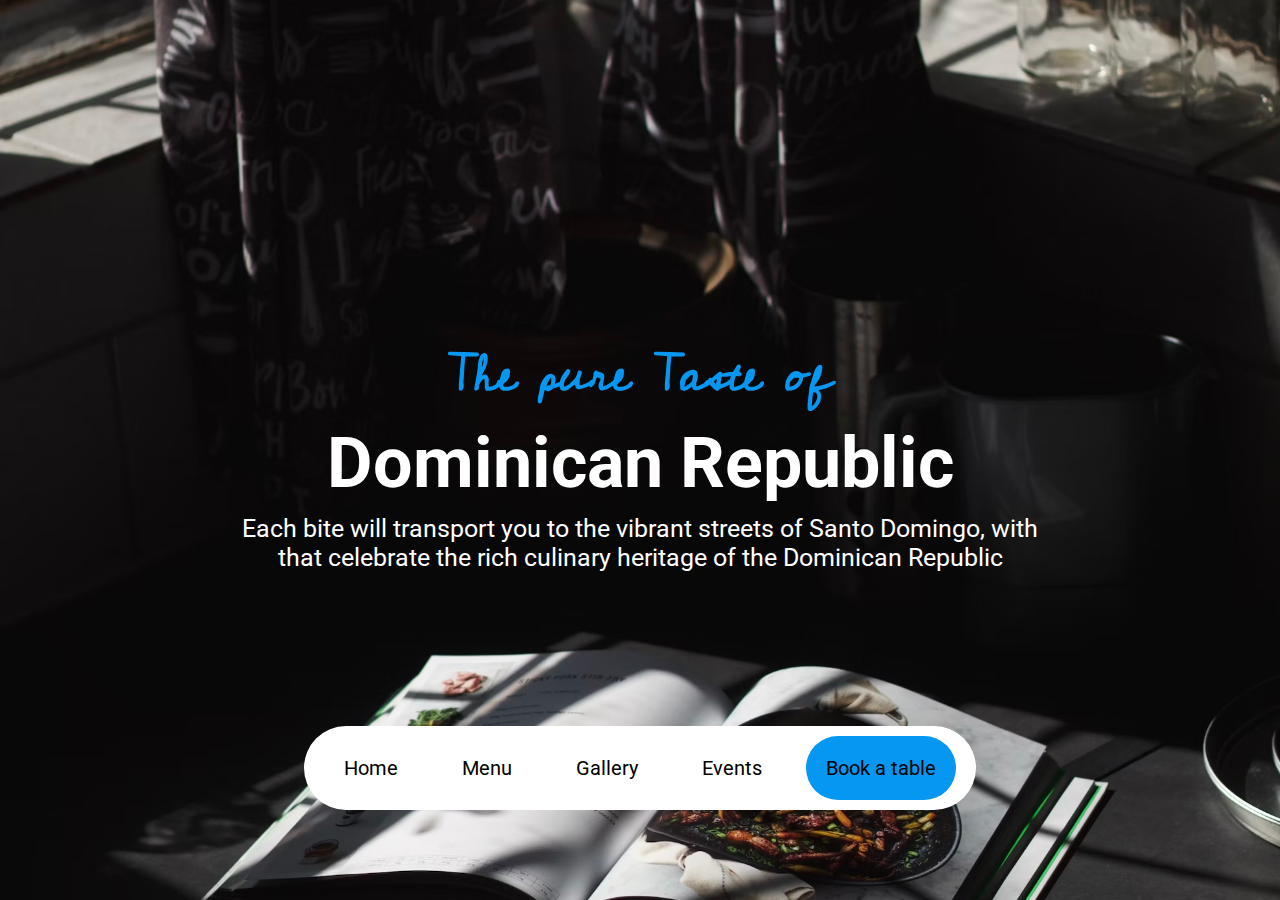
<file: html/index.html>
<!DOCTYPE html>
<html lang="en">
  <head>
    <meta charset="UTF-8" />
    <meta name="viewport" content="width=device-width, initial-scale=1.0" />
    <link rel="stylesheet" href="/styles/index.css">
    <link rel="stylesheet" href="/styles/home.css">
    <title>Good eats</title>
  </head>
  <body>
    <div class="home-container">
      <header>
        <nav>
            <!-- <h1><a href="index.html">Domi Eats</a></h1> -->
            <ul>
                <li><a href="index.html">Home</a></li>
                <li><a href="menu.html">Menu</a></li>
                <li><a href="gallery.html">Gallery</a></li>
                <li><a>Events</a></li>
                <li  class="accent"><a>Book a table</a></li>
            </ul>
        </nav>
      </header>
      
        <!-- Home page landing page -->
        <section id="landingpage">
            <main>
                <h1 class="heading-1">The pure Taste of</h1>
                <h1 class="dr">Dominican Republic</h1>
                <p>Each bite will transport you to the vibrant streets of Santo Domingo, with <br/> that celebrate the rich culinary heritage of the Dominican Republic</p>
            </main>
        </section>
      </div>
    
  </body>
</html>
</file>
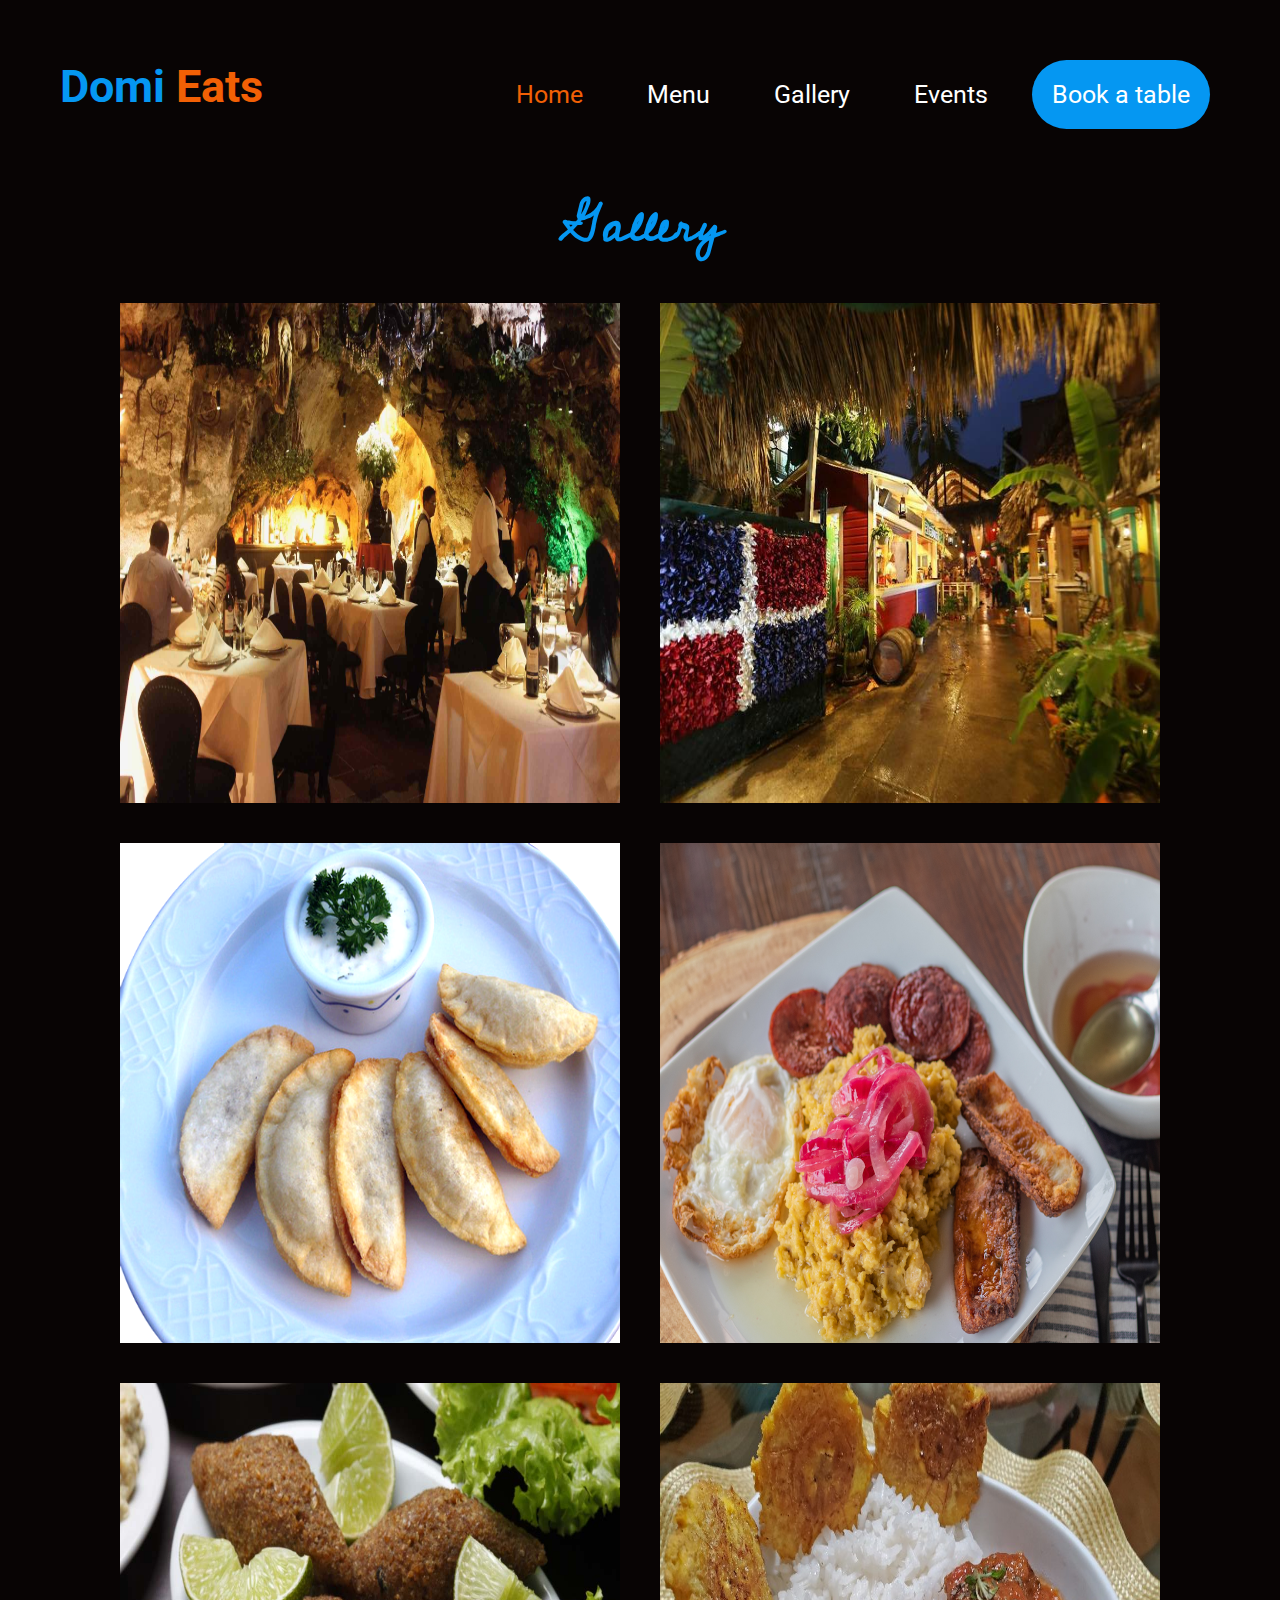
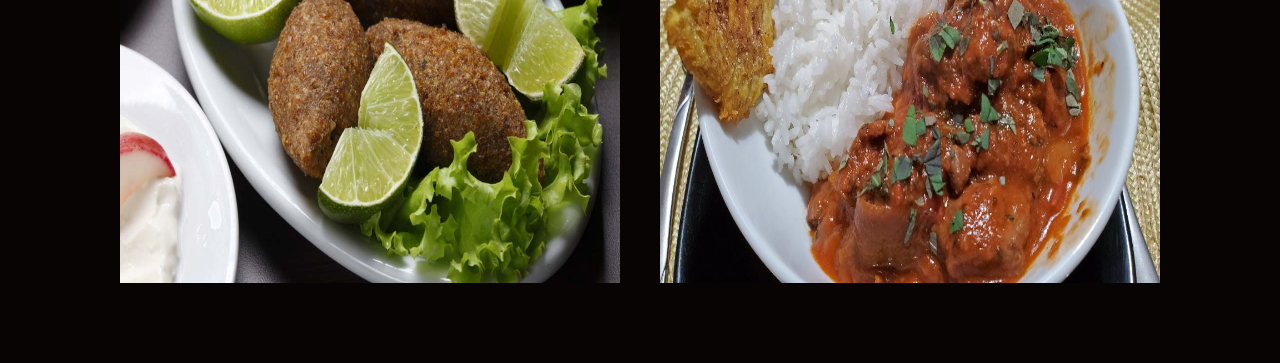
<file: html/gallery.html>
<!DOCTYPE html>
<html lang="en">
  <head>
    <meta charset="UTF-8" />
    <meta name="viewport" content="width=device-width, initial-scale=1.0" />
    <title>Good eats</title>
    <link rel="stylesheet" href="../styles/index.css" />
    <link rel="stylesheet" href="../styles/gallery.css" />
  </head>
  <body>
    <div class="container">
      <header>
        <nav>
          <h1>
            <a href="index.html">Domi <span>Eats</span></a>
          </h1>
          <ul>
            <li><a href="index.html" class="accent2">Home</a></li>
            <li><a href="menu.html">Menu</a></li>
            <li><a href="gallery.html">Gallery</a></li>
            <li><a>Events</a></li>
            <li class="accent"><a>Book a table</a></li>
          </ul>
        </nav>
      </header>
      <section id="gallery-container">
        <main>
          <h1 class="heading-1">Gallery</h1>
          <div class="img-container">
            <img src="../assets/gallery1.jpg" alt="" />
            <img src="../assets/gallery2.jpg" alt="" />
            <img src="../assets/gallery3.webp" alt="" />
            <img src="../assets/gallery4.jpg" alt="" />
            <img src="../assets/gallery5.jpg" alt="" />
            <img src="../assets/gallery6.jpg" alt="" />
          </div>
        </main>
      </section>
    </div>
  </body>
</html>
</file>
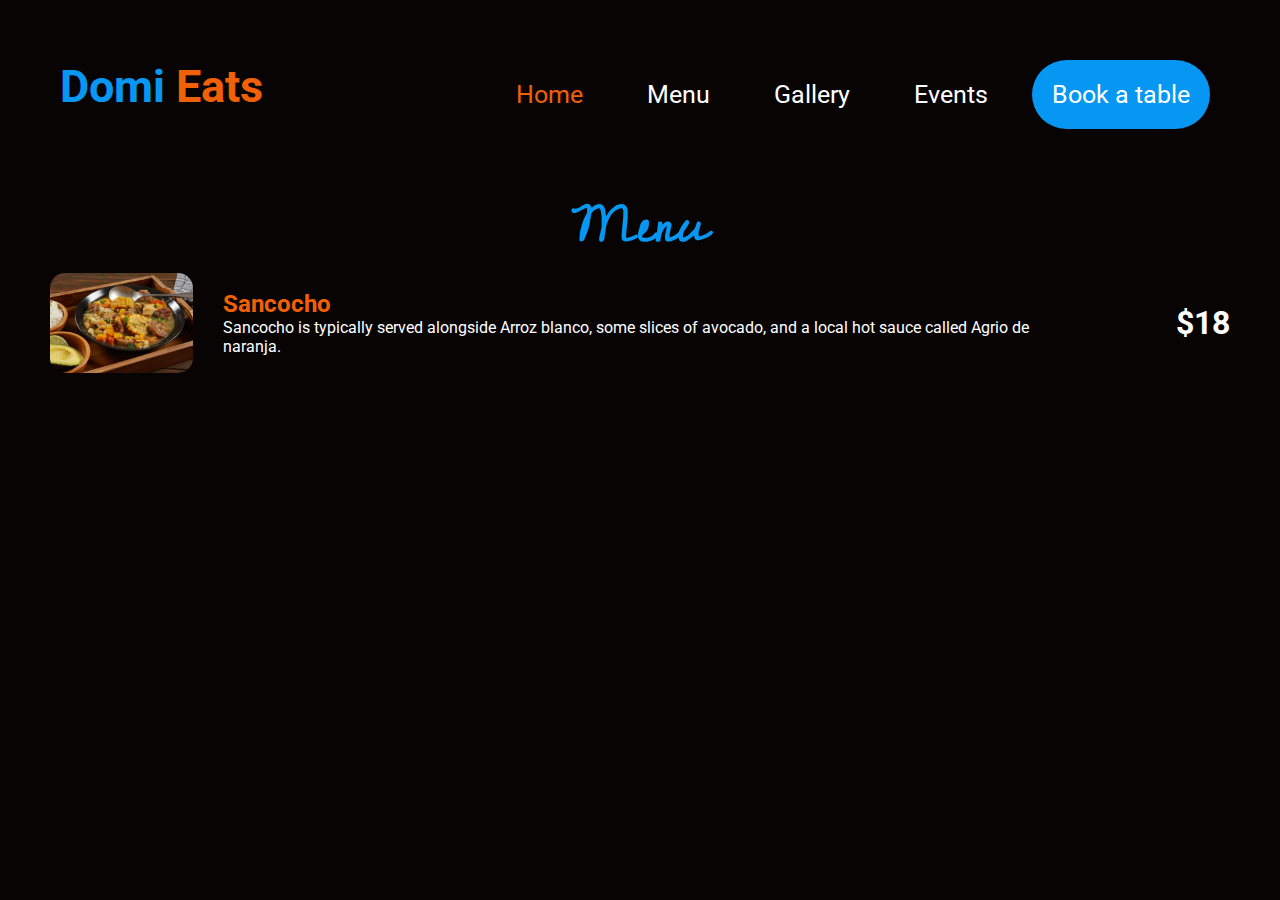
<file: html/menu.html>
<!DOCTYPE html>
<html lang="en">
  <head>
    <meta charset="UTF-8" />
    <meta name="viewport" content="width=device-width, initial-scale=1.0" />
    <link rel="stylesheet" href="../styles/menu.css" />
    <link rel="stylesheet" href="../styles//index.css" />
    <title>Good eats</title>
  </head>
  <body>
    <div class="container">
      <header>
        <nav>
          <h1>
            <a href="index.html">Domi <span>Eats</span></a>
          </h1>
          <ul>
            <li><a href="index.html" class="accent2">Home</a></li>
            <li><a href="menu.html">Menu</a></li>
            <li><a href="gallery.html">Gallery</a></li>
            <li><a>Events</a></li>
            <li class="accent"><a>Book a table</a></li>
          </ul>
        </nav>
      </header>
      <section id="menu">
        <main>
          <h1 class="heading-1">Menu</h1>
          <div class="menu-container">
            <div class="menu-item">
              <img src="../assets/sancocho.jpg" alt="" />
              <div>
                <h2 class="accent2">Sancocho</h2>
                <p>
                  Sancocho is typically served alongside Arroz blanco, some
                  slices of avocado, and a local hot sauce called Agrio de
                  naranja.
                </p>
              </div>
              <h1>$18</h1>
            </div>
          </div>
        </main>
      </section>
    </div>
  </body>
</html>
</file>
<file: styles/index.css>
@import url('https://fonts.googleapis.com/css2?family=Cedarville+Cursive&family=Roboto&display=swap');

* {
    padding: 0;
    margin: 0;
    box-sizing: border-box;
}

body {
    font-family: 'Roboto', sans-serif;
    background-color: #080404;
}

.heading-1 {
    color: #0597F2;
    font-size:50px;
    font-family: 'Cedarville Cursive', cursive;
    font-weight: bold;
    text-align: center;
}

.accent {
    background-color: #0597F2;
    border-radius: 100px;
}

.accent2 {
    color: #f26005;
}

.container {
    padding: 50px 50px;
    min-height: 100vh;
    /* height: 100vh; */
    max-width: 100%;
}

header {
    margin-bottom: 40px;
}

  header h1 a {
    text-decoration: none;
    color: #0597F2; 
    font-size: 45px;
    
  }

  header h1 a span {
    color: #f26005;
  }

header nav {
    display: flex;
    justify-content: space-between; 
    padding: 10px;
    border-radius: 100px;
  }
  
  header nav ul li {
    display: inline-block;
    list-style: none;
    padding: 20px;
    margin: 0 10px; 
  }
  
  header nav ul li a {
    text-decoration: none;
    font-size: 25px;
    color: white; 
  }

  header nav ul li a:hover {
    border-bottom: 1px solid #0597F2;
  }
</file>
<file: styles/home.css>
.home-container {
    position: relative;
    display: flex;
    flex-direction: column;
    background: url("../assets/HomeBG.avif");
    background-size: cover;
    background-position: center;
    background-repeat: no-repeat;
    min-height: 100vh;
    max-width: 100%;
    justify-content: center;
    align-items: center;
  }
  
  header {
    position: absolute;
    bottom: 0;
    left: 0;
    right: 0;
    padding: 50px 0; 
    display: flex;
    justify-content: center;
    align-items: center; 
  }
  
  header nav {
    display: flex;
    justify-content: center; 
    background: white;
    padding: 10px;
    border-radius: 100px;
  }
  
  header nav ul li {
    display: inline-block;
    list-style: none;
    padding: 20px;
    margin: 0 10px; 
  }
  
  header nav ul li a {
    text-decoration: none;
    font-size: 20px;
    color: black; 
  }
  
  #landingpage {
    text-align: center;
    color:white;
  }

  .dr {
    font-size: 70px;
    color: white;
    padding-bottom: 10px;
  }

  #landingpage p{
    font-size: 25px;
  }
</file>
<file: styles/gallery.css>
.img-container {
    display: flex;
    flex-wrap: wrap;
    gap: 40px;
    margin: 30px;
    justify-content: center;
}

.img-container img {
    width: 500px;
    height: 500px;

}
</file>
<file: styles/menu.css>
/* body {
    background-color: #080404;
} */

#menu {
    display: flex;
    justify-content: center;
}

.menu-container {
    color: white;
}

.menu-item {
    display: flex;
    align-items: center;
}

.menu-item img {
    width: 150px;
    height: 100px;
    border-radius: 15px;
    margin-right: 30px;
}

.menu-item h1 {
    padding-left: 125px;
}
</file>
